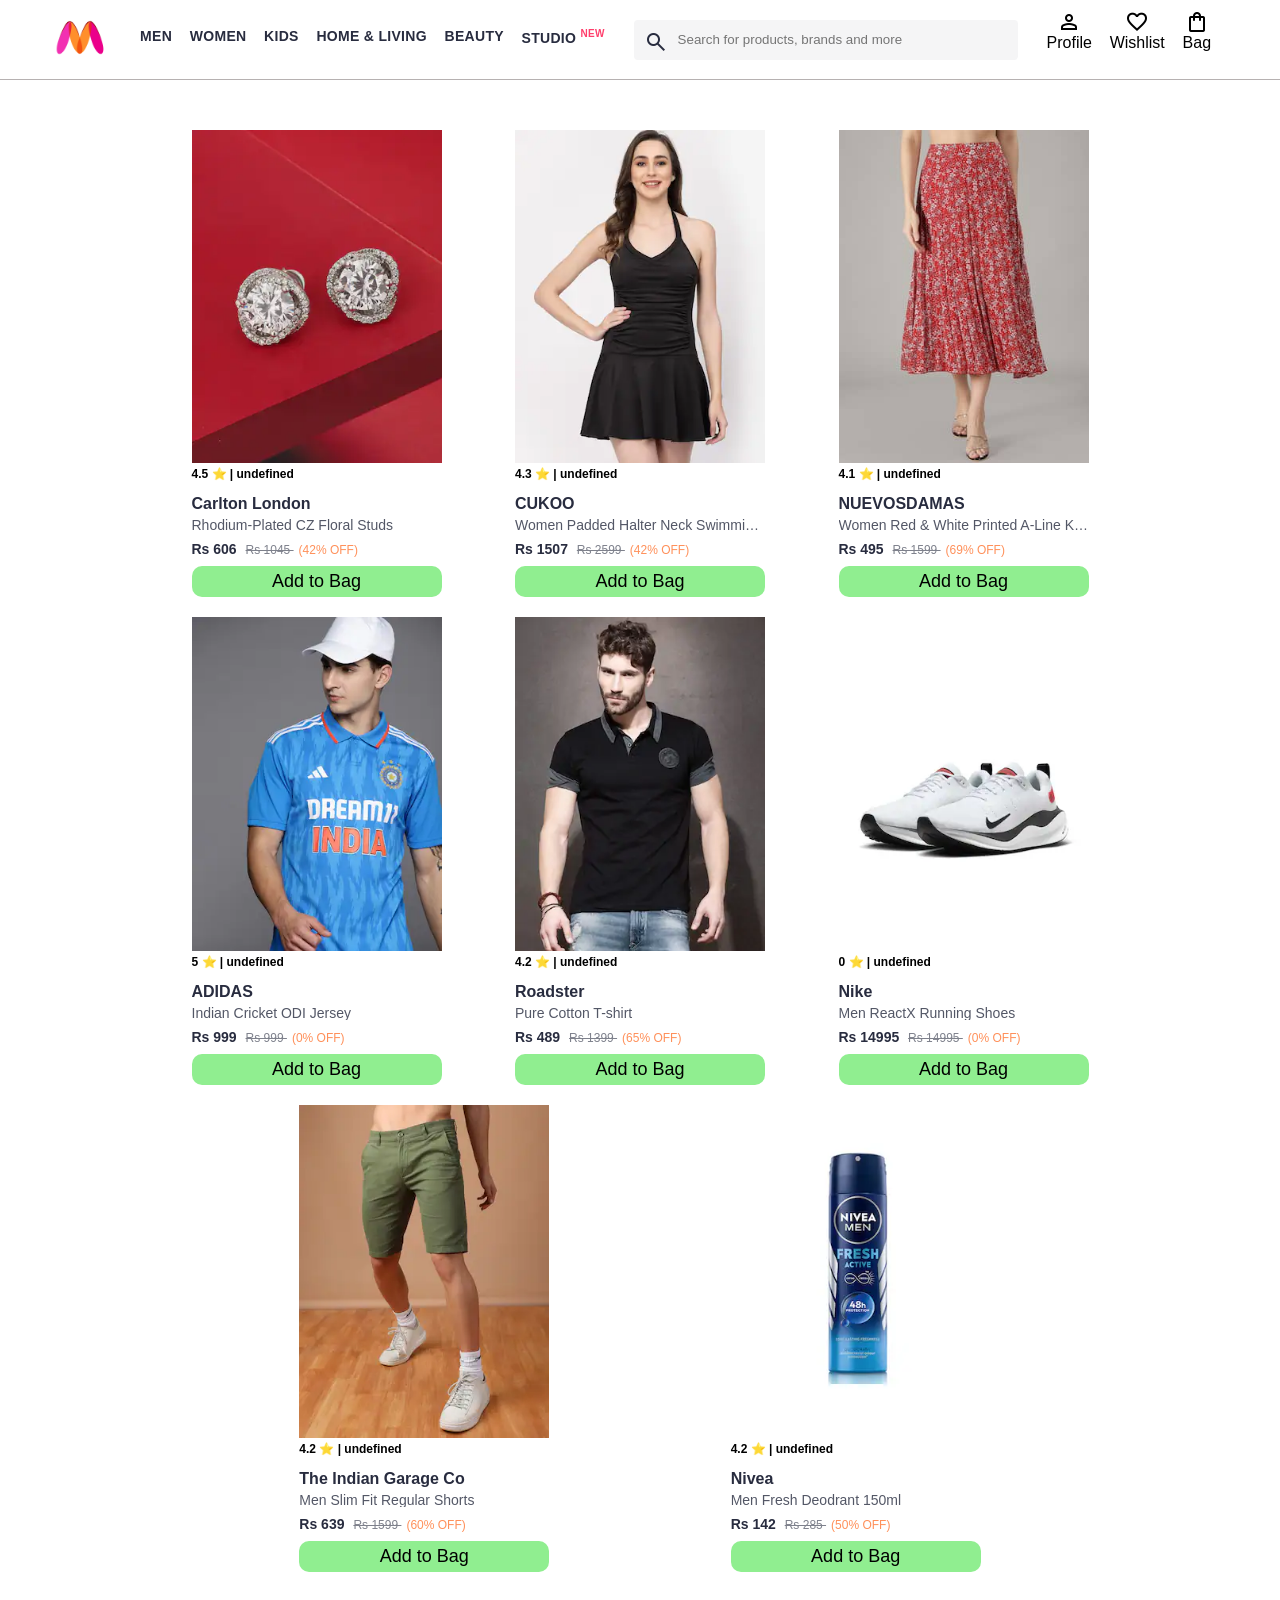
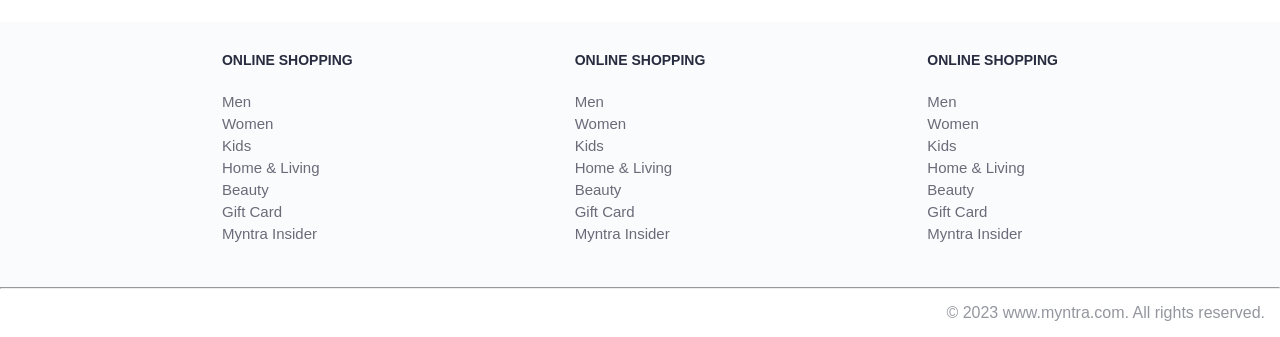
<file: index.html>
<!DOCTYPE html>
<html lang="en">
<head>
    <title>Myntra Functional Clone</title>
    <link rel="stylesheet" href="css/index.css">
    <link rel="stylesheet" href="https://fonts.googleapis.com/css2?family=Material+Symbols+Outlined:opsz,wght,FILL,GRAD@20..48,100..700,0..1,-50..200" />
</head>
<body>
    <header>
        <div class="logo_container">
            <a href="#"><img class="myntra_home" src="images/myntra_logo.webp" alt="Myntra Home"></a>
        </div>
        <nav class="nav_bar">
            <a href="#">Men</a>
            <a href="#">Women</a>
            <a href="#">Kids</a>
            <a href="#">Home & Living</a>
            <a href="#">Beauty</a>
            <a href="#">Studio <sup>New</sup></a>
        </nav>
        <div class="search_bar">
            <span class="material-symbols-outlined search_icon">search</span>
            <input class="search_input" placeholder="Search for products, brands and more">
        </div>
        <div class="action_bar">
            <div class="action_container">
                <span class="material-symbols-outlined action_icon">person</span>
                <span class="action_name">Profile</span>
            </div>

            <div class="action_container">
                <span class="material-symbols-outlined action_icon">favorite</span>
                <span class="action_name">Wishlist</span>
            </div>

            <a class="action_container" href="pages/bag.html">
                <span class="material-symbols-outlined action_icon">shopping_bag</span>
                <span class="action_name">Bag</span>
                <span class="bag-item-count">0</span>
            </a>
        </div>
    </header>
    <main>
        <div class="items-container">
            
        </div>
    </main>
    <footer>
        <div class="footer_container">
            <div class="footer_column">
                <h3>ONLINE SHOPPING</h3>

                <a href="#">Men</a>
                <a href="#">Women</a>
                <a href="#">Kids</a>
                <a href="#">Home & Living</a>
                <a href="#">Beauty</a>
                <a href="#">Gift Card</a>
                <a href="#">Myntra Insider</a>
            </div>

            <div class="footer_column">
                <h3>ONLINE SHOPPING</h3>

                <a href="#">Men</a>
                <a href="#">Women</a>
                <a href="#">Kids</a>
                <a href="#">Home & Living</a>
                <a href="#">Beauty</a>
                <a href="#">Gift Card</a>
                <a href="#">Myntra Insider</a>
            </div>

            <div class="footer_column">
                <h3>ONLINE SHOPPING</h3>

                <a href="#">Men</a>
                <a href="#">Women</a>
                <a href="#">Kids</a>
                <a href="#">Home & Living</a>
                <a href="#">Beauty</a>
                <a href="#">Gift Card</a>
                <a href="#">Myntra Insider</a>
            </div>
        </div>
        <hr>

        <div class="copyright">
            © 2023 www.myntra.com. All rights reserved.
        </div>
    </footer>
    <script src="data/items.js"></script>
    <script src="script/index.js"></script>
</body>
</html>
</file>
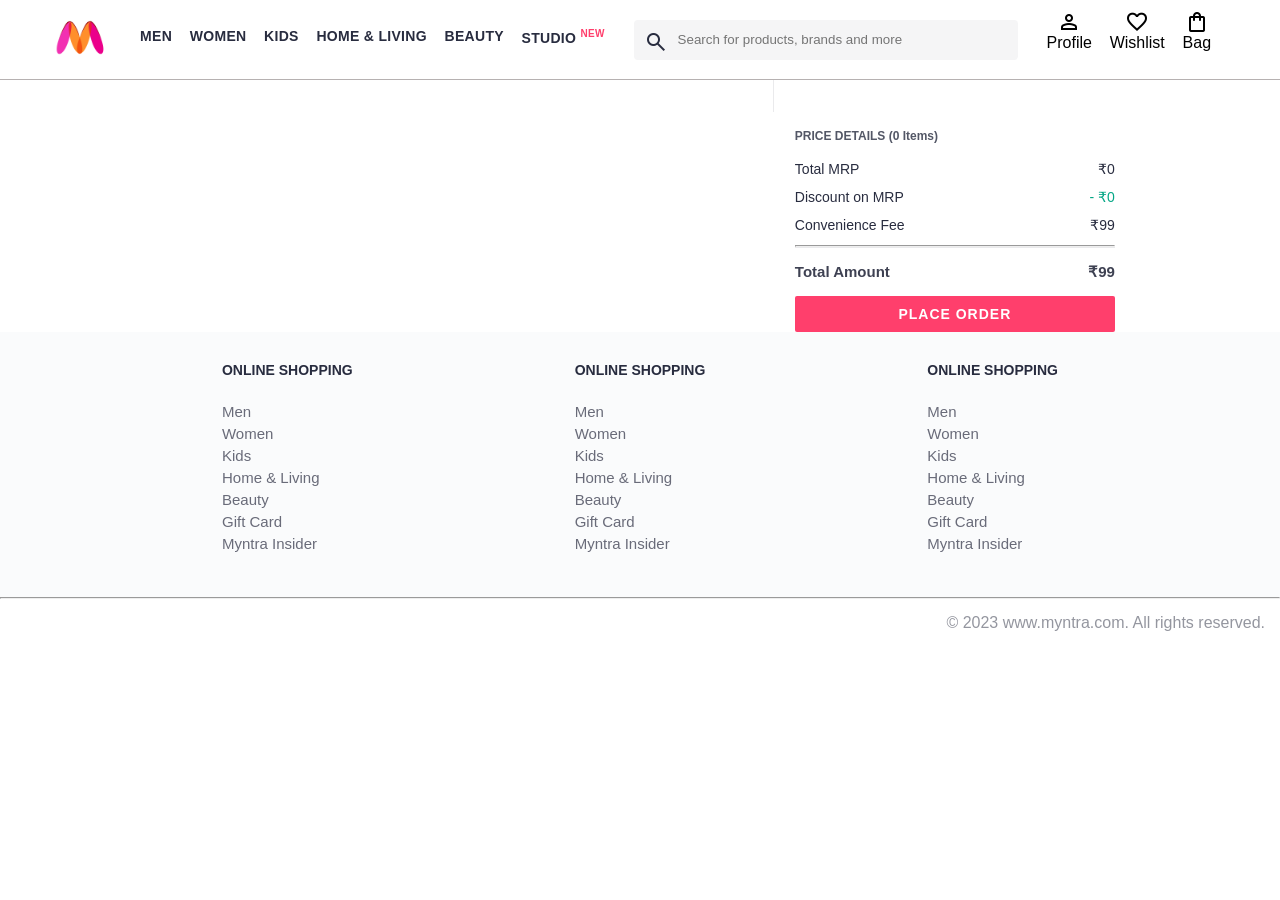
<file: pages/bag.html>
<!DOCTYPE html>
<html lang="en">
<head>
    <title>Myntra Clone</title>
    <link rel="stylesheet" href="../css/index.css">
    <link rel="stylesheet" href="../css/bag.css">
    <link rel="stylesheet" href="https://fonts.googleapis.com/css2?family=Material+Symbols+Outlined:opsz,wght,FILL,GRAD@20..48,100..700,0..1,-50..200" />
</head>
<body>
    <header>
        <div class="logo_container">
            <a href="#"><img class="myntra_home" src="../images/myntra_logo.webp" alt="Myntra Home"></a>
        </div>
        <nav class="nav_bar">
            <a href="#">Men</a>
            <a href="#">Women</a>
            <a href="#">Kids</a>
            <a href="#">Home & Living</a>
            <a href="#">Beauty</a>
            <a href="#">Studio <sup>New</sup></a>
        </nav>
        <div class="search_bar">
            <span class="material-symbols-outlined search_icon">search</span>
            <input class="search_input" placeholder="Search for products, brands and more">
        </div>
        <div class="action_bar">
            <div class="action_container">
                <span class="material-symbols-outlined action_icon">person</span>
                <span class="action_name">Profile</span>
            </div>

            <div class="action_container">
                <span class="material-symbols-outlined action_icon">favorite</span>
                <span class="action_name">Wishlist</span>
            </div>

            <div class="action_container">
                <span class="material-symbols-outlined action_icon">shopping_bag</span>
                <span class="action_name">Bag</span>
                <span class="bag-item-count">0</span>
            </div>
        </div>
    </header>
    <main>
      <div class="bag-page">
        <div class="bag-items-container">
          

        </div>
        <div class="bag-summary">
          

      </div>
    </main>
    <footer>
        <div class="footer_container">
            <div class="footer_column">
                <h3>ONLINE SHOPPING</h3>

                <a href="#">Men</a>
                <a href="#">Women</a>
                <a href="#">Kids</a>
                <a href="#">Home & Living</a>
                <a href="#">Beauty</a>
                <a href="#">Gift Card</a>
                <a href="#">Myntra Insider</a>
            </div>

            <div class="footer_column">
                <h3>ONLINE SHOPPING</h3>

                <a href="#">Men</a>
                <a href="#">Women</a>
                <a href="#">Kids</a>
                <a href="#">Home & Living</a>
                <a href="#">Beauty</a>
                <a href="#">Gift Card</a>
                <a href="#">Myntra Insider</a>
            </div>

            <div class="footer_column">
                <h3>ONLINE SHOPPING</h3>

                <a href="#">Men</a>
                <a href="#">Women</a>
                <a href="#">Kids</a>
                <a href="#">Home & Living</a>
                <a href="#">Beauty</a>
                <a href="#">Gift Card</a>
                <a href="#">Myntra Insider</a>
            </div>
        </div>
        <hr>

        <div class="copyright">
            © 2023 www.myntra.com. All rights reserved.
        </div>
    </footer>
    <script src="../data/items.js"></script>
    <script src="../script/index.js"></script>
    <script src="../script/bag.js"></script>


    
</body>
</html>
</file>
<file: css/index.css>
/***************** Item Page CSS **************************/
/*.action_container {
    text-decoration: none;
}
a.action_container:link {
    color:black;
}
.item-details {
    cursor: pointer;
    width: 250px;
    margin: 10px;
}
.stars {
    font-size: 12px;
    font-weight: 700;
    text-align: left;
}
.company {
    font-size: 18px;
    font-weight: 700;
    line-height: 1;
    color: #282c3f;
    margin-bottom: 6px;
    overflow: hidden;
    text-overflow: ellipsis;
    white-space: nowrap;
    margin-top: 20px;
}
.item-name {
    color: #535766;
    font-size: 16px;
    line-height: 1;
    margin-bottom: 0;
    margin-top: 0;
    overflow: hidden;
    text-overflow: ellipsis;
    white-space: nowrap;
    font-weight: 400;
    display: block;
}
.price-container {
    margin-top: 10px;
}
.current-price {
    font-size: 14px;
    font-weight: 700;
    color: #282c3f;
}
.original-price {
    text-decoration: line-through;
    color: #7e818c;
    font-weight: 400;
    margin-left: 5px;
    font-size: 12px;
}
.discount-percentage {
    color: #ff905a;
    font-weight: 400;
    font-size: 12px;
    margin-left: 5px;
}
.btn-bag {
    background-color: lightgreen;
    border: none;
    padding: 5px 15px;
    border-radius: 10px;
    width: 100%;
    margin-top: 7px;
    font-size: 20px;
    cursor: pointer;
}
.bag-items {
    background-color: #f16565;
    white-space: nowrap;
    text-align: center;
    line-height: 18px;
    padding: 0 6px;
    height: 18px;
    position: relative;
    border-radius: 50%;
    font-size: 12px;
    color: #fff;
    left: 13px;
    top: -44px;
    font-weight: 700;
    cursor: pointer;
}*/

* {
    margin: 0;
    padding: 0;
    font-family: Assistant,-apple-system,BlinkMacSystemFont,Segoe UI,Roboto,Helvetica,Arial,sans-serif;
    box-sizing: border-box;
}
header {
    display: flex;
    background-color: #ffffff;
    height: 80px;
    justify-content: space-between;
    align-items: center;
    border-bottom: 1px solid #b6b1b1;
}
.myntra_home {
    height: 45px;
}
.logo_container {
    margin-left: 4%;
}
.action_bar {
    margin-right: 4%;
}
.nav_bar {
    display: flex;
    min-width: 500px;
    justify-content: space-evenly;
}
.nav_bar a {
    font-size: 14px;
    letter-spacing: .3px;
    color: #282c3f;
    font-weight: 700;
    text-transform: uppercase;
    text-decoration: none;
    padding: 28px 0;
    border-bottom: 5px solid #ffffff;
}
.nav_bar a:hover {
    border-bottom: 4px solid #f54e77;
}

.nav_bar a sup {
    color: #ff3f6c;
    font-size: 10px;
}

.search_bar {
    height: 40px;
    min-width: 200px;
    width: 30%;
    display: flex;
    align-items: center;
}
.search_icon {
    box-sizing: content-box;
    height: 20px;
    padding: 10px;

    background-color: #f5f5f6;
    color: #282c3f;
    font-weight: 300;
    border-radius: 4px 0 0 4px;
}
.search_input {
    color: #696e79;
    background-color: #f5f5f6;
    flex-grow: 1;
    height: 40px;
    border: 0;
    border-radius: 0 4px 4px 0;
}

.action_bar {
    display: flex;
    min-width: 200px;
    justify-content: space-evenly;
}

.action_container {
    display: flex;
    flex-direction: column;
    align-items: center;
}

/* Main section */
.banner_container {
    margin: 40px 0;
}
.banner_image {
    width: 100%;
}

.category_heading {
    text-transform: uppercase;
    color: #3e4152;
    letter-spacing: .15em;
    font-size: 1.8em;
    margin: 50px 0 10px 30px;
    max-height: 5em;
    font-weight: 700;
}

.category-items, .items-container {
    width: 80%;
    margin: 50px 10%;
    display: flex;
    flex-wrap: wrap;
    justify-content: space-evenly;
}

.sale_item {
    width: 250px;
}

.footer_container {
    padding: 30px 0px 40px 0px;
    background: #FAFBFC;
    display: flex;
    justify-content: space-evenly;
}

.footer_column {
    display: flex;
    flex-direction: column;
}

.footer_column h3 {
    color: #282c3f;
    font-size: 14px;
    margin-bottom: 25px;
}

.footer_column a {
    color: #696b79;
    font-size: 15px;
    text-decoration: none;
    padding-bottom: 5px;
}

.copyright {
    color: #94969f;
    text-align: end;
    padding: 15px;
}
.items-container{
  width: 80%;
  margin: 40px 10%;
}
.item-container{
  width: 250px;
  margin: 10px;
}
.item-image {
    width: 100%;
}

.rating {
    font-size: 12px;
    font-weight: 700;
}
.company-name {
    margin-top: 15px;
    font-size: 16px;
    font-weight: 700;
    line-height: 1;
    color: #282c3f;
    margin-bottom: 6px;
    overflow: hidden;
    text-overflow: ellipsis;
    white-space: nowrap;
}
.item-name {
    color: #535766;
    font-size: 14px;
    line-height: 1;
    margin-bottom: 0;
    margin-top: 0;
    overflow: hidden;
    text-overflow: ellipsis;
    white-space: nowrap;
    font-weight: 400;
    display: block;
}
.PRICE {
    font-size: 14px;
    line-height: 15px;
    color: #282c3f;
    white-space: nowrap;
    margin-top: 10px;
}
.current-price {
    font-size: 14px;
    font-weight: 700;
    color: #282c3f;
}
.original-price{
    text-decoration: line-through;
    color: #7e818c;
    font-weight: 400;
    margin-left: 5px;
    font-size: 12px;
} 
.discount {
    color: #ff905a;
    font-weight: 400;
    font-size: 12px;
    margin-left: 5px;
}
.btn-add-bag{
   background-color: lightgreen;
   border: none;
   padding: 5px 15px;
   border-radius: 10px;
   width: 100%;
   margin-top: 8px;
   font-size: 18px;
   cursor: pointer;

}
.bag-item-count{
    background-color: #f16565;
    white-space: nowrap;
    text-align: center;
    line-height: 18px;
    padding: 0 6px;
    height: 18px;
    position: relative;
    border-radius: 50%;
    font-size: 12px;
    color: #fff;
    left: 13px;
    top: -44px;
    font-weight: 700;
    cursor: pointer;
}
.action_container {
    text-decoration: none;
}
a.action_container:link {
    color:black;
}
</file>
<file: css/bag.css>
.bag-items-container {
  display: inline-block;
  width: 64%;
  padding-right: 20px;
  border-right: 1px solid #eaeaec;
  padding-top: 32px;
  color: #282c3f;
  font-size: 13px;
  line-height: 1.42857143;
}

.bag-page {
  width: 75%;
  margin-left: 12.5%;
}

.bag-summary {
  vertical-align: top;
  display: inline-block;
  width: 35%;
  padding: 24px 0 0 16px;
  color: #282c3f;
  font-size: 13px;
  line-height: 1.42857143;
}

.bag-details-container {
  margin-bottom: 16px;
}

.price-header {
  font-size: 12px;
  font-weight: 700;
  margin: 24px 0 16px;
  color: #535766;
}

.price-item {
  margin-bottom: 12px;
  line-height: 16px;
  font-size: 14px;
  color: #282c3f;
}

.price-item-value {
  float: right;
}

.priceDetail-base-discount {
  color: #03a685;
}

.price-footer {
  font-weight: 700;
  font-size: 15px;
  padding-top: 16px;
  border-top: 1px solid #eaeaec;
  color: #3e4152;
  line-height: 16px;
}

.btn-place-order {
  width: 100%;
  letter-spacing: 1px;
  font-size: 14px;
  font-weight: 600;
  border-radius: 2px;
  border-width: 0px;
  padding: 10px 16px;
  background-color: rgb(255, 63, 108);
  color: rgb(255, 255, 255);
  cursor: pointer;
}

.bag-item-container {
  margin-bottom: 8px;
  background: #fff;
  font-size: 14px;
  border: 1px solid #eaeaec;
  border-radius: 4px;
  position: relative;
  padding: 12px 12px 0;
}

.item-left-part {
  position: absolute;
  background: rgb(255, 242, 223);
  height: 148px;
  width: 111px;
}

.item-right-part {
  padding-left: 12px;
  position: relative;
  min-height: 148px;
  margin-left: 111px;
  margin-bottom: 12px;
}

.bag-item-img {
  width: 100%;
}

.return-period {
  display: inline-flex;
  font-size: 14px;
  padding-top: 8px;
}

.return-period-days {
  font-weight: 700;
  margin-right: 4px;
}

.delivery-details {
  margin-top: 5px;
  color: #282c3f;
  font-size: 12px;
  letter-spacing: -.1px;
  margin-bottom: 8px;
  line-height: 15px;
}

.delivery-details-days {
  color: #03a685;
}

.remove-from-cart {
  position: absolute;
  font-size: 25px;
  top: 10px;
  right: 18px;
  width: 14px;
  height: 14px;
  cursor: pointer;
}
</file>
